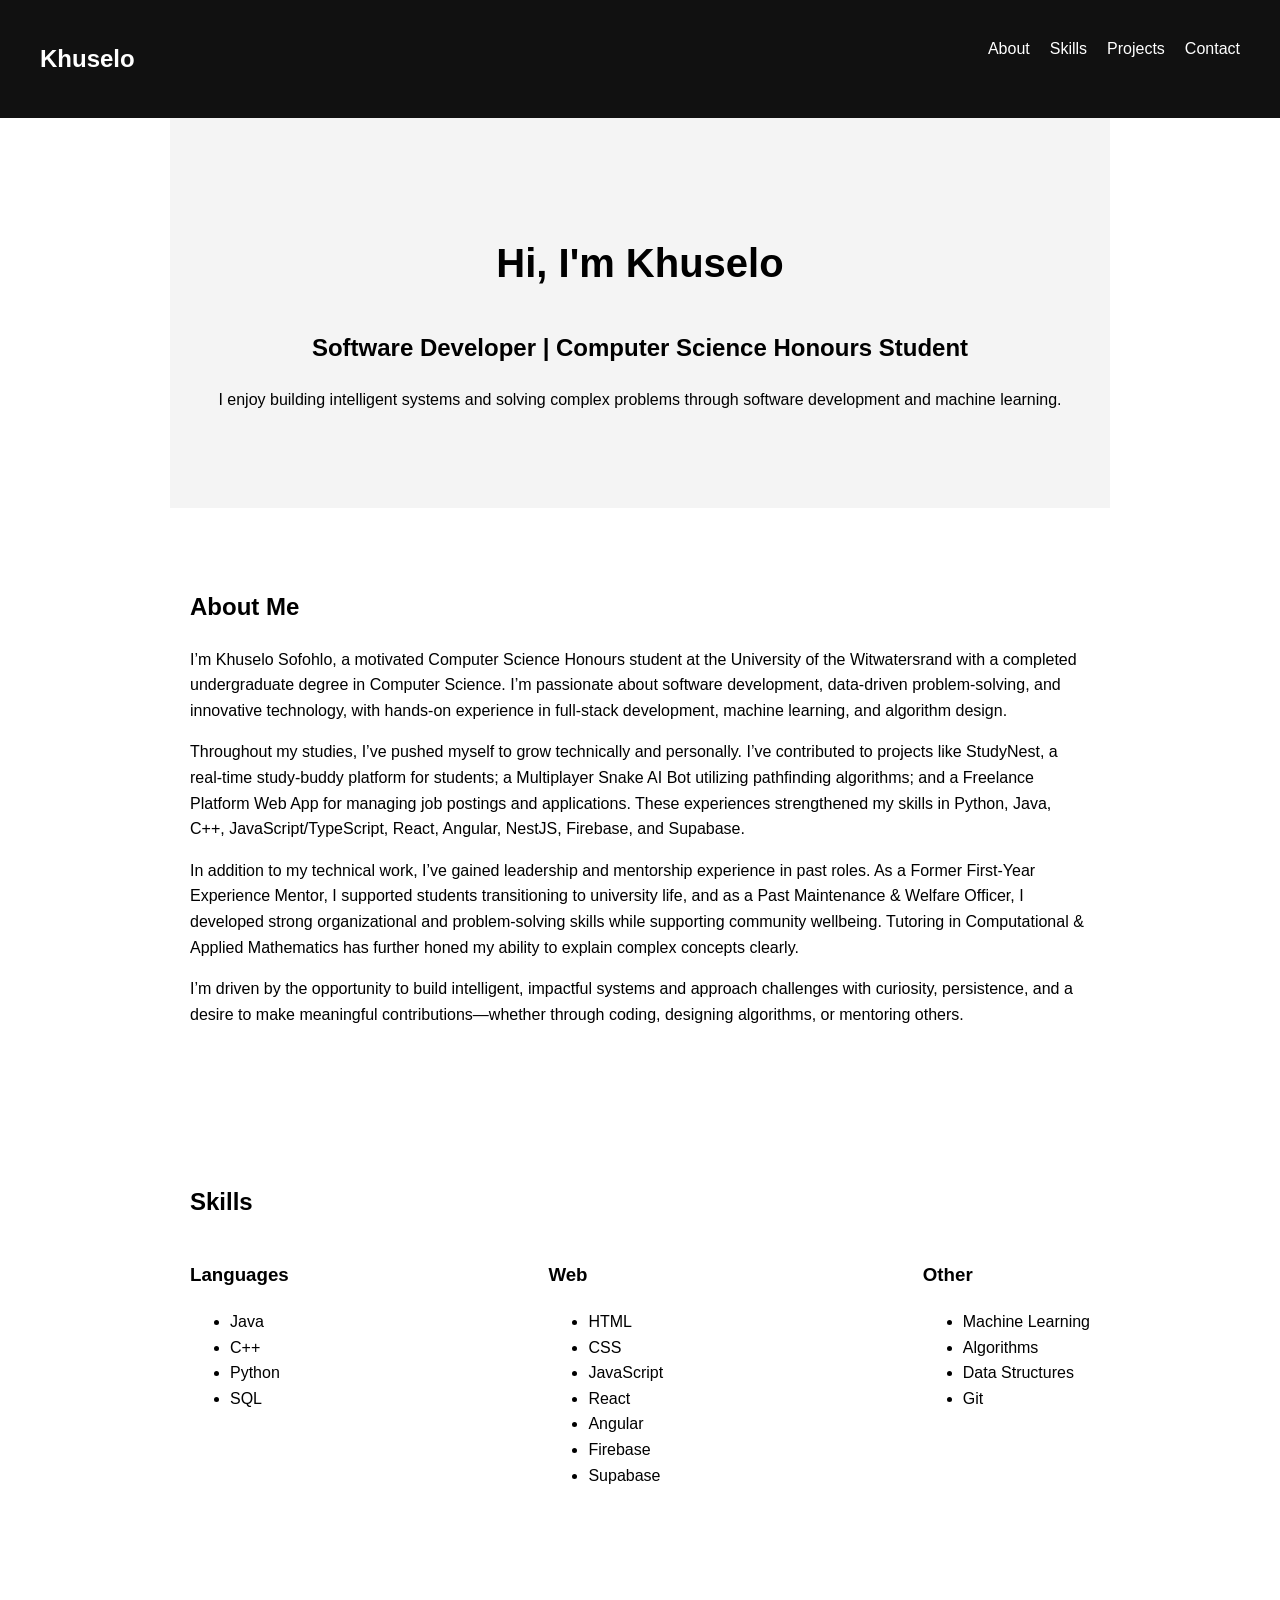
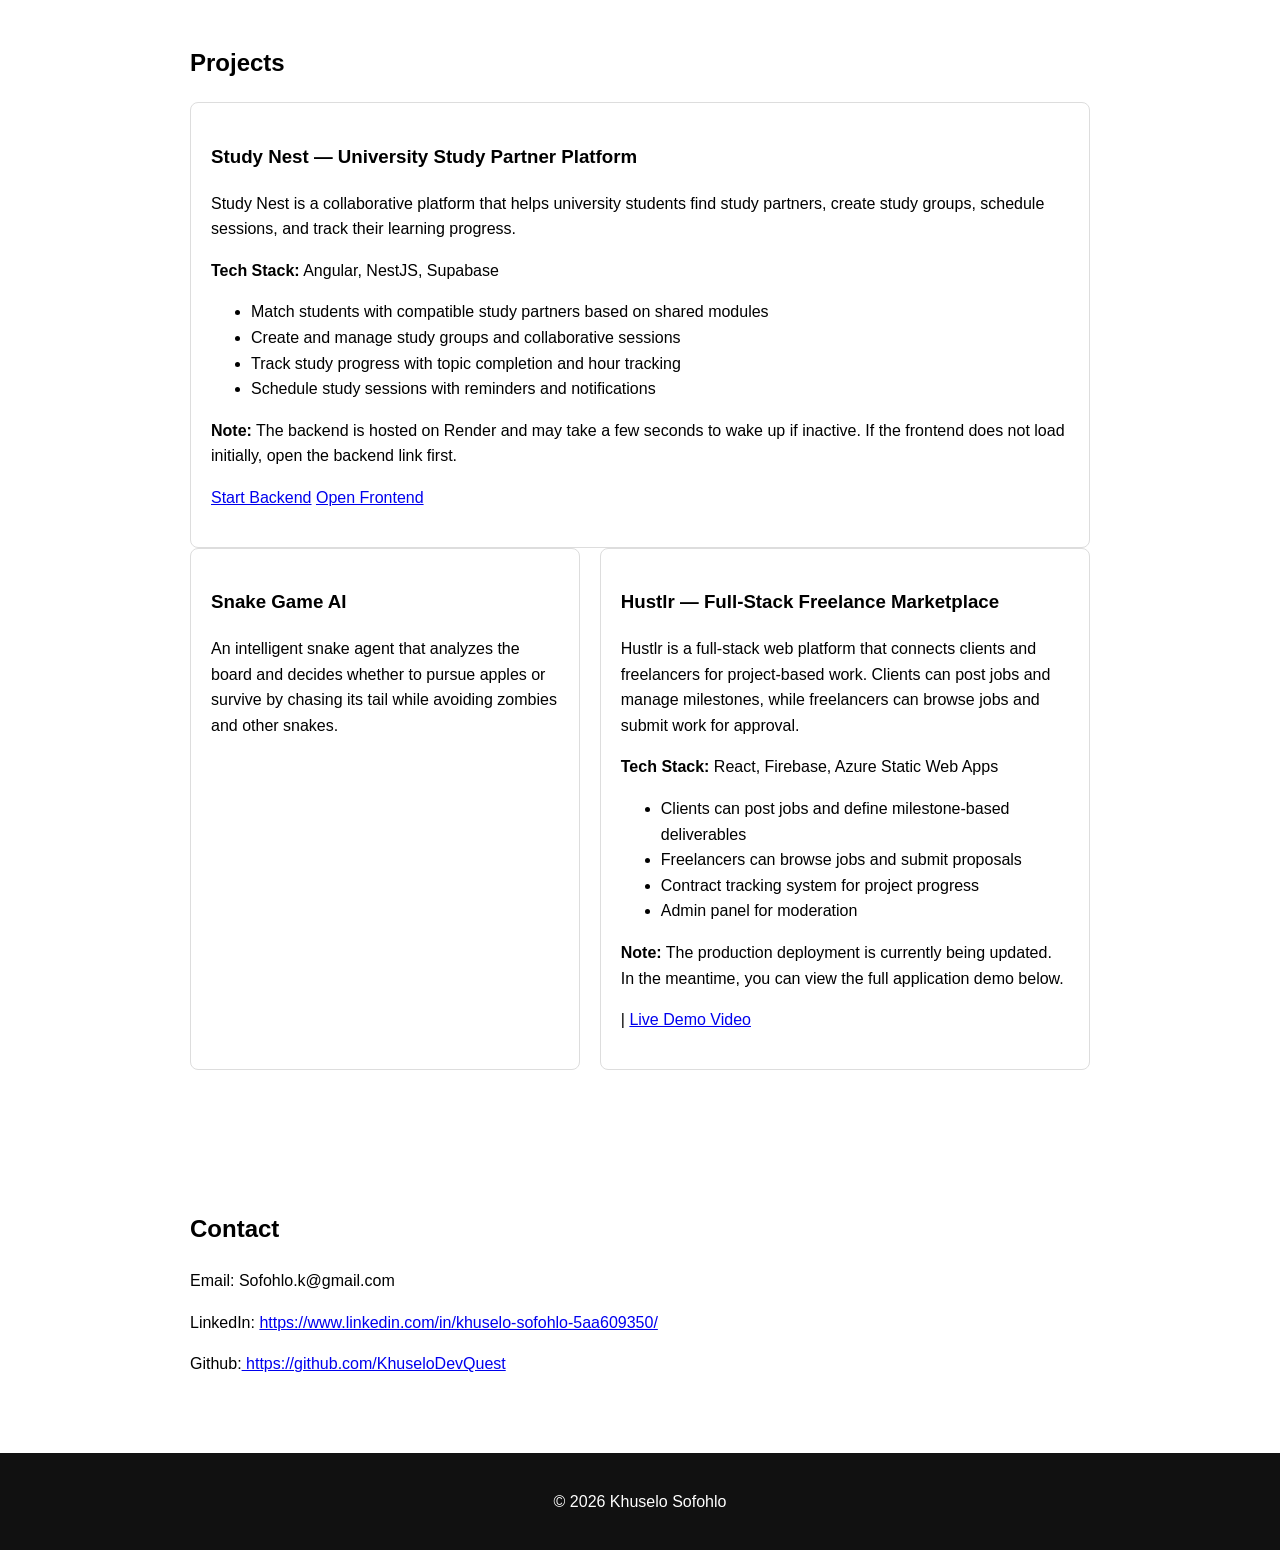
<file: index.html>
<!doctype html>
<html lang="en">
  <head>
    <meta charset="UTF-8" />
    <meta name="viewport" content="width=device-width, initial-scale=1.0" />
    <title>Khuselo Sofohlo | Portfolio</title>

    <link rel="stylesheet" href="Portfolio.css" />
  </head>

  <body>
    <!-- Navigation -->
    <header>
      <nav>
        <h2 class="logo">Khuselo</h2>

        <button class="menu-toggle">☰</button>

        <ul class="nav-links">
          <li><a href="#about">About</a></li>
          <li><a href="#skills">Skills</a></li>
          <li><a href="#projects">Projects</a></li>
          <li><a href="#contact">Contact</a></li>
        </ul>
      </nav>
    </header>

    <!-- Hero Section -->
    <section class="hero">
      <h1>Hi, I'm Khuselo</h1>

      <h2>Software Developer | Computer Science Honours Student</h2>

      <p>
        I enjoy building intelligent systems and solving complex problems
        through software development and machine learning.
      </p>
    </section>

    <!-- About Section -->
    <section id="about">
      <h2>About Me</h2>

      <p>
        I’m Khuselo Sofohlo, a motivated Computer Science Honours student at the University of the 
        Witwatersrand with a completed undergraduate degree in Computer Science. 
        I’m passionate about software development, data-driven problem-solving, and 
        innovative technology, with hands-on experience in full-stack development,
         machine learning, and algorithm design.
      </p>

      <p>
        Throughout my studies, I’ve pushed myself to grow technically and personally. I’ve contributed to projects like StudyNest,
        a real-time study-buddy platform for students; a Multiplayer Snake AI Bot utilizing pathfinding algorithms; and a
        Freelance Platform Web App for managing job postings and applications. These experiences strengthened my skills
        in Python, Java, C++, JavaScript/TypeScript, React, Angular, NestJS, Firebase, and Supabase.
      </p>
      
    
      <p>
        In addition to my technical work, I’ve gained leadership and mentorship experience in past roles. 
        As a Former First-Year Experience Mentor, I supported students transitioning to university life, 
        and as a Past Maintenance & Welfare Officer, I developed strong organizational and problem-solving 
        skills while supporting community wellbeing.
         Tutoring in Computational & Applied Mathematics has further honed my ability to explain complex concepts clearly.

      </p>
        I’m driven by the opportunity to build intelligent, impactful systems and approach challenges with curiosity, persistence, 
        and a desire to make meaningful contributions—whether through coding, designing algorithms, or mentoring others.
      <p>

      </p>
    </section>

    <!-- Skills -->
    <section id="skills">
      <h2>Skills</h2>

      <div class="skills-container">
        <div>
          <h3>Languages</h3>
          <ul>
            <li>Java</li>
            <li>C++</li>
            <li>Python</li>
            <li>SQL</li>
          </ul>
        </div>

        <div>
          <h3>Web</h3>
          <ul>
            <li>HTML</li>
            <li>CSS</li>
            <li>JavaScript</li>
            <li>React</li>
            <li>Angular</li>
            <li>Firebase</li>
            <li>Supabase</li>
          </ul>
        </div>

        <div>
          <h3>Other</h3>
          <ul>
            <li>Machine Learning</li>
            <li>Algorithms</li>
            <li>Data Structures</li>
            <li>Git</li>
          </ul>
        </div>
      </div>
    </section>

    <!-- Projects -->
    <section id="projects">
      <h2>Projects</h2>

      <article class="project-card">
        <h3>Study Nest — University Study Partner Platform</h3>

        <p>
          Study Nest is a collaborative platform that helps university students
          find study partners, create study groups, schedule sessions, and track
          their learning progress.
        </p>

        <p><strong>Tech Stack:</strong> Angular, NestJS, Supabase</p>

        <ul>
          <li>
            Match students with compatible study partners based on shared
            modules
          </li>
          <li>Create and manage study groups and collaborative sessions</li>
          <li>Track study progress with topic completion and hour tracking</li>
          <li>Schedule study sessions with reminders and notifications</li>
        </ul>

        <p>
          <strong>Note:</strong> The backend is hosted on Render and may take a
          few seconds to wake up if inactive. If the frontend does not load
          initially, open the backend link first.
        </p>

        <p>
          <a href="https://studynester.onrender.com/" target="_blank"
            >Start Backend</a
          >

          <a href="https://studynester.pages.dev/" target="_blank"
            >Open Frontend</a
          >
        </p>
      </article>

      <div class="projects-container">
        <div class="project-card">
          <h3>Snake Game AI</h3>

          <p>
            An intelligent snake agent that analyzes the board and decides
            whether to pursue apples or survive by chasing its tail while
            avoiding zombies and other snakes.
          </p>
        </div>

       <article class="project-card">

<h3>Hustlr — Full-Stack Freelance Marketplace</h3>

<p>
Hustlr is a full-stack web platform that connects clients and freelancers
for project-based work. Clients can post jobs and manage milestones,
while freelancers can browse jobs and submit work for approval.
</p>

<p><strong>Tech Stack:</strong> React, Firebase, Azure Static Web Apps</p>

<ul>
<li>Clients can post jobs and define milestone-based deliverables</li>
<li>Freelancers can browse jobs and submit proposals</li>
<li>Contract tracking system for project progress</li>
<li>Admin panel for moderation</li>
</ul>

<p>
<strong>Note:</strong> The production deployment is currently being updated.
In the meantime, you can view the full application demo below.
</p>

<p>
|
<a href="https://youtu.be/J1u4EXrLi-s" target="_blank">Live Demo Video</a>
</p>

</article>
    </section>

    <!-- Contact -->
    <section id="contact">
      <h2>Contact</h2>

      <p>Email: Sofohlo.k@gmail.com</p>
      <p>
        LinkedIn:
        <a href="https://www.linkedin.com/in/khuselo-sofohlo-5aa609350/">
          https://www.linkedin.com/in/khuselo-sofohlo-5aa609350/</a
        >
      </p>
      <p>
        Github:<a href="https://github.com/KhuseloDevQuest">
          https://github.com/KhuseloDevQuest
        </a>
      </p>
    </section>

    <footer>
      <p>© 2026 Khuselo Sofohlo</p>
    </footer>

    <script>
      const toggleButton = document.querySelector(".menu-toggle");
      const navLinks = document.querySelector(".nav-links");

      toggleButton.addEventListener("click", () => {
        navLinks.classList.toggle("active");
      });
    </script>
  </body>
</html>
</file>
<file: Portfolio.css>
body {
    font-family: Arial, sans-serif;
    margin: 0;
    line-height: 1.6;
}

/* Navigation */

nav {
    display: flex;
    justify-content: space-between;
    padding: 20px 40px;
    background: #111;
    color: white;
}

nav ul {
    display: flex;
    list-style: none;
    gap: 20px;
}

nav a {
    color: white;
    text-decoration: none;
}

/* Hero */

.hero {
    text-align: center;
    padding: 80px 20px;
    background: #f4f4f4;
}

.hero h1 {
    font-size: 40px;
}

/* Sections */

section {
    padding: 60px 20px;
    max-width: 900px;
    margin: auto;
}

/* Skills */

.skills-container {
    display: flex;
    justify-content: space-between;
}

/* Projects */

.projects-container {
    display: flex;
    gap: 20px;
}

.project-card {
    border: 1px solid #ddd;
    padding: 20px;
    border-radius: 8px;
}

/* Footer */

footer {
    text-align: center;
    padding: 20px;
    background: #111;
    color: white;
}


/* Mobile Menu Button */

.menu-toggle {
    display: none;
    font-size: 28px;
    background: none;
    border: none;
    color: white;
    cursor: pointer;
}

/* Mobile Styles */

@media (max-width: 768px) {

nav {
    flex-wrap: wrap;
}

.menu-toggle {
    display: block;
}

.nav-links {
    display: none;
    width: 100%;
    flex-direction: column;
    text-align: center;
    background: #111;
}

.nav-links li {
    padding: 15px 0;
}

.nav-links.active {
    display: flex;
}

/* Skills stacking */

.skills-container {
    flex-direction: column;
    gap: 30px;
}

/* Projects stacking */

.projects-container {
    flex-direction: column;
}

}
</file>
